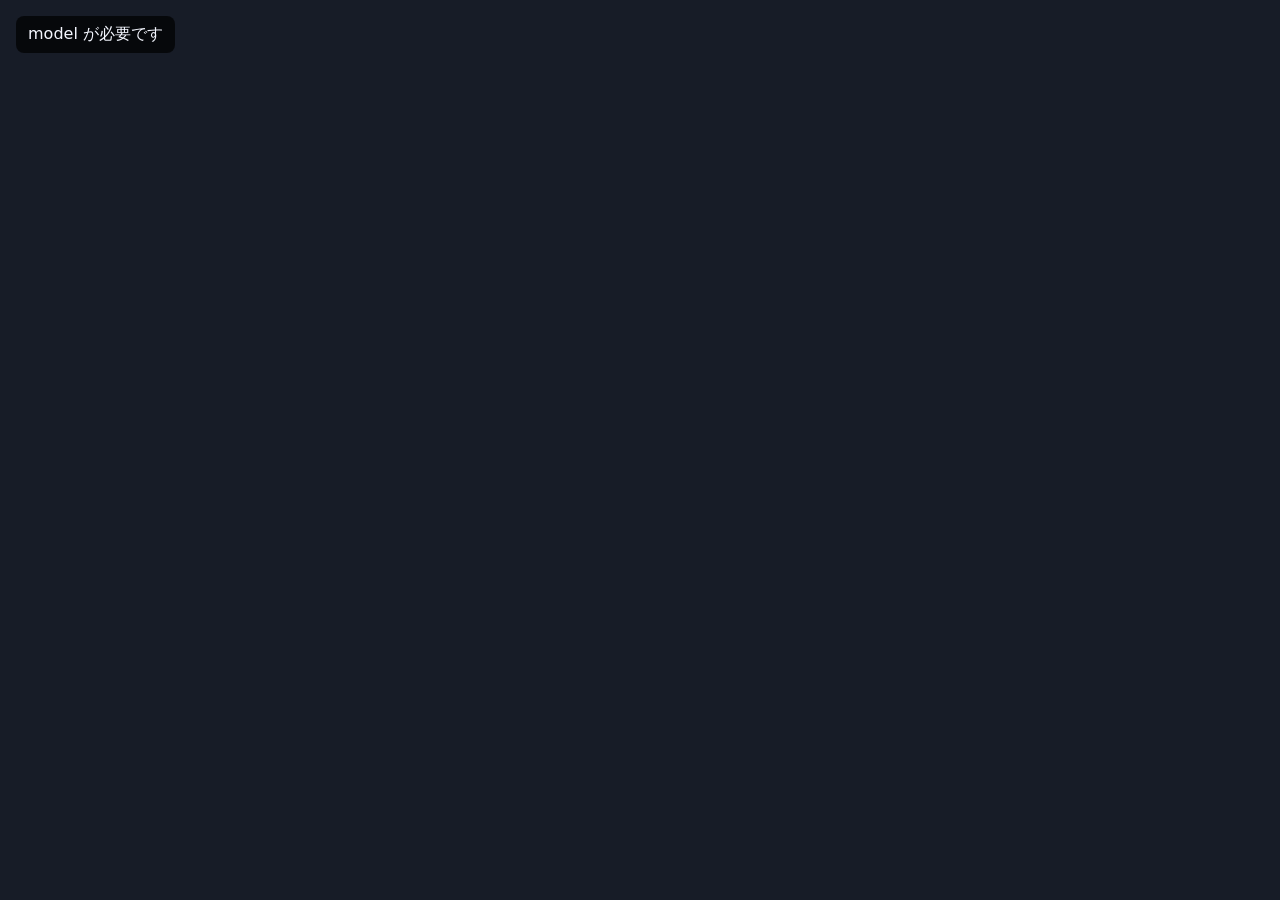
<file: tools/facepatch-view/index.html>
<!doctype html>
<html lang="ja">
  <head>
    <meta charset="UTF-8" />
    <meta name="viewport" content="width=device-width, initial-scale=1.0" />
    <title>FacePatch Three.js 検証</title>
    <style>
      html,
      body {
        width: 100%;
        height: 100%;
        margin: 0;
        overflow: hidden;
        color: #f4f7ff;
        background: #171c27;
        font-family: system-ui, sans-serif;
      }
      canvas {
        display: block;
      }
      #status {
        position: fixed;
        top: 16px;
        left: 16px;
        padding: 8px 12px;
        border-radius: 8px;
        background: rgb(0 0 0 / 70%);
      }
    </style>
    <script type="importmap">
      {
        "imports": {
          "three": "/ui/shared/vendor/three/three.module.min.js"
        }
      }
    </script>
  </head>
  <body>
    <div id="status" data-state="loading">読み込み中</div>
    <script type="module" src="viewer.js"></script>
  </body>
</html>
</file>
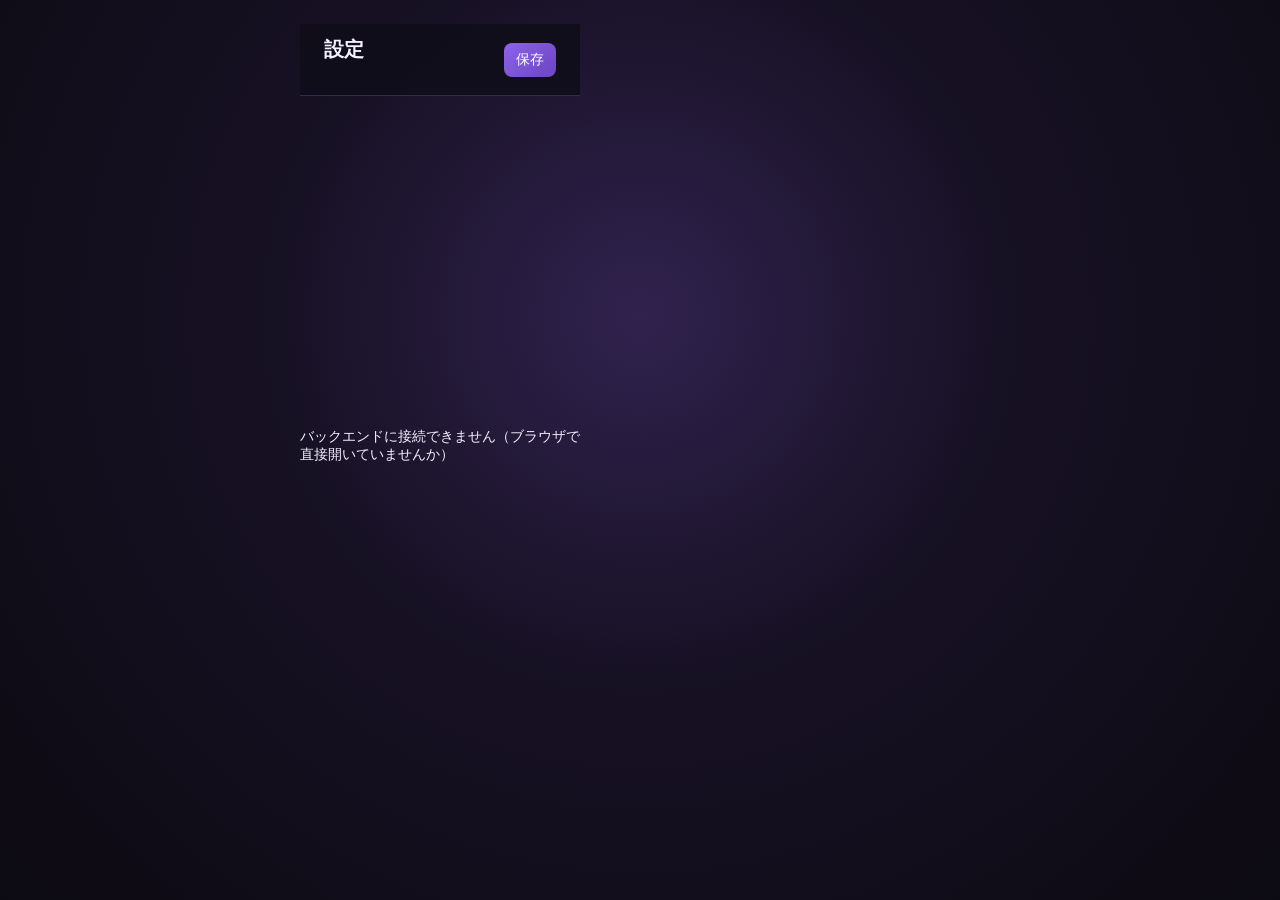
<file: ui/settings.html>
<!doctype html>
<html lang="ja">
  <head>
    <meta charset="utf-8" />
    <meta name="viewport" content="width=device-width, initial-scale=1" />
    <title>PicoVTuber — 設定</title>
    <link rel="stylesheet" href="styles.css" />
    <link rel="stylesheet" href="settings.css" />
  </head>
  <body data-mode="settings">
    <main class="settings">
      <header class="settings-header">
        <h1>設定</h1>
        <div class="row">
          <span id="dirty" class="hint"></span>
          <button id="save" type="button">保存</button>
        </div>
      </header>
      <form id="fields" class="settings-fields"></form>
      <p id="settings-message" class="hint" role="status"></p>
    </main>

    <script type="module" src="settings.js"></script>
  </body>
</html>
</file>
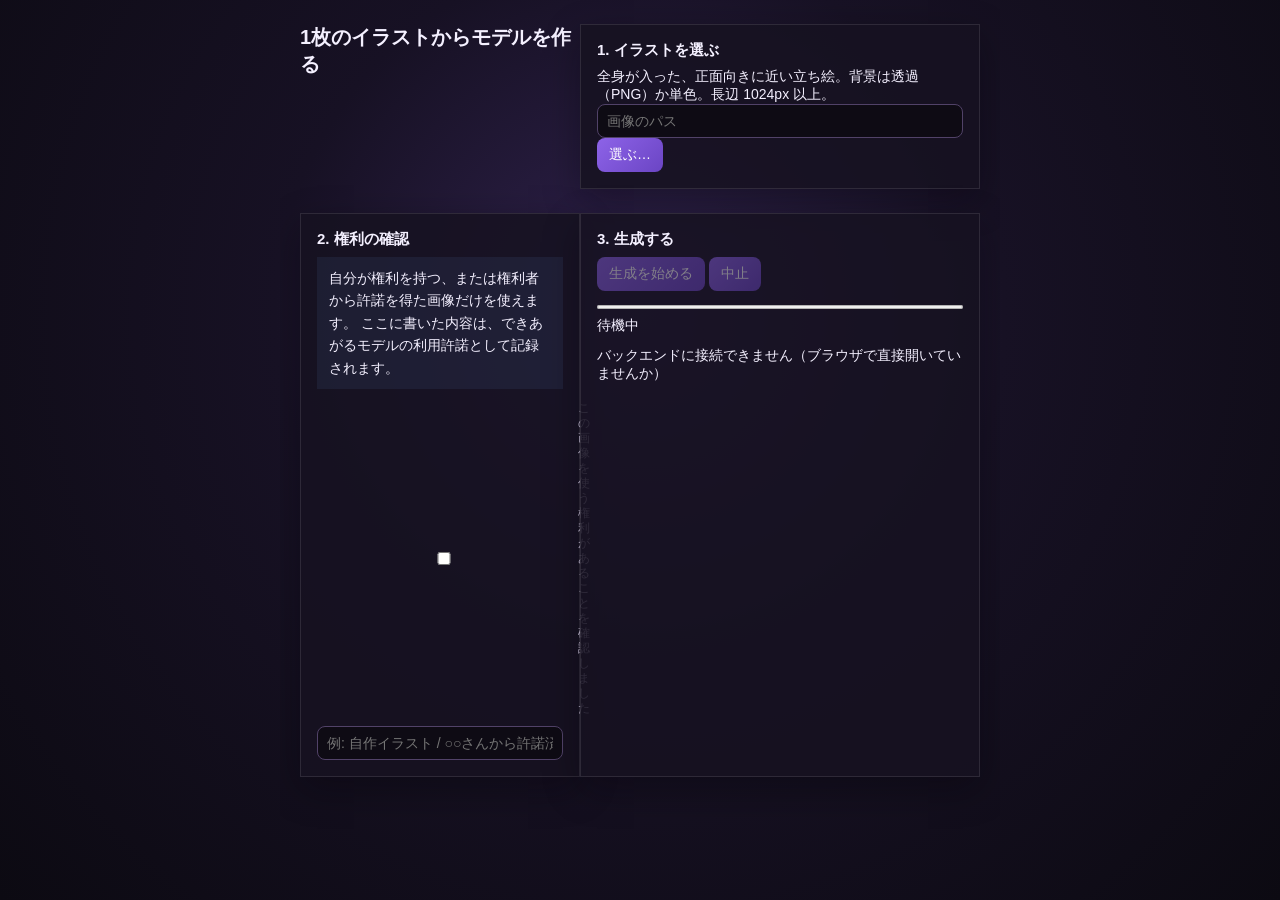
<file: ui/wizard.html>
<!doctype html>
<html lang="ja">
  <head>
    <meta charset="utf-8" />
    <meta name="viewport" content="width=device-width, initial-scale=1" />
    <title>PicoVTuber — 1枚絵からモデルを作る</title>
    <link rel="stylesheet" href="styles.css" />
    <link rel="stylesheet" href="settings.css" />
  </head>
  <body data-mode="wizard">
    <main class="wizard">
      <h1>1枚のイラストからモデルを作る</h1>

      <section class="wizard-step">
        <h2>1. イラストを選ぶ</h2>
        <p class="hint">
          全身が入った、正面向きに近い立ち絵。背景は透過（PNG）か単色。長辺 1024px 以上。
        </p>
        <div class="row">
          <input id="input-path" type="text" placeholder="画像のパス" />
          <button id="pick-image" type="button">選ぶ…</button>
        </div>
      </section>

      <section class="wizard-step">
        <h2>2. 権利の確認</h2>
        <p class="notice">
          自分が権利を持つ、または権利者から許諾を得た画像だけを使えます。
          ここに書いた内容は、できあがるモデルの利用許諾として記録されます。
        </p>
        <label class="check">
          <input id="rights-agreed" type="checkbox" />
          この画像を使う権利があることを確認しました
        </label>
        <input
          id="license-notice"
          type="text"
          placeholder="例: 自作イラスト / ○○さんから許諾済み"
        />
      </section>

      <section class="wizard-step">
        <h2>3. 生成する</h2>
        <div class="row">
          <button id="start-generate" type="button" disabled>生成を始める</button>
          <button id="cancel-generate" type="button" disabled>中止</button>
        </div>
        <progress id="progress" value="0" max="1"></progress>
        <p id="progress-message" class="hint" role="status">待機中</p>
        <ol id="stage-list" class="stage-list"></ol>
        <p id="error-message" class="error" role="alert"></p>
      </section>
    </main>

    <script type="module" src="wizard.js"></script>
  </body>
</html>
</file>
<file: ui/styles.css>
:root {
  font-family: "Segoe UI", "Yu Gothic UI", sans-serif;
  color: #f4f0ff;
  background: #100d19;
  font-size: 14px;
}

* { box-sizing: border-box; }

body {
  min-height: 100vh;
  margin: 0;
  overflow-x: hidden;
  background: radial-gradient(circle at 50% 35%, #30224e 0, #171124 42%, #0c0a12 100%);
}

header { height: 72px; padding: 12px 24px; display: flex; align-items: center; justify-content: space-between; border-bottom: 1px solid #352a48; background: #100d19dd; }
.eyebrow { color: #bfa8ff; font-size: .75rem; letter-spacing: .24em; }
h1 { margin: 2px 0 0; font-size: 1.45rem; font-weight: 650; }
h2 { margin: 0 0 12px; font-size: 1rem; }
p { margin: 0; }
.badge { padding: 6px 11px; border: 1px solid #5c497d; border-radius: 999px; color: #d8ccf8; }
main { width: 100%; display: grid; grid-template-columns: 280px minmax(0, 1fr); min-height: calc(100vh - 72px); overflow-x: hidden; }
aside { padding: 16px; border-right: 1px solid #352a48; background: #100d19aa; }
.workspace { width: 100%; max-width: 100%; min-width: 0; padding: 16px; display: grid; gap: 14px; align-content: start; overflow: auto; }
.workspace > * { min-width: 0; }
section { padding: 14px; border: 1px solid #3d3151; border-radius: 14px; background: #171221dd; box-shadow: 0 12px 35px #05030855; }
aside section + section { margin-top: 14px; }
label { display: grid; gap: 5px; margin: 9px 0; color: #c8c0d8; font-size: .84rem; }
input, textarea, select, button { font: inherit; }
input, textarea, select { width: 100%; padding: 8px 9px; color: #f4f0ff; border: 1px solid #514268; border-radius: 8px; background: #0e0b14; }
textarea { resize: vertical; }
button { padding: 8px 12px; border: 0; border-radius: 8px; color: white; background: linear-gradient(135deg, #8d63e8, #6b45c4); cursor: pointer; }
button:disabled { opacity: .45; cursor: wait; }
button.quiet { border: 1px solid #5b4a73; background: #241a34; }
.section-title, .actions, .preview-controls, .background-row, .import-row { display: flex; gap: 8px; align-items: end; }
.section-title { align-items: center; justify-content: space-between; }
.section-title h2 { margin: 0; }
.character-list { display: grid; gap: 6px; }
.character { text-align: left; width: 100%; background: #241a34; border: 1px solid transparent; }
.character.selected { border-color: #b994ff; background: #382650; }
.preview-panel { padding: 0; overflow: hidden; }
.stage { position: relative; height: 360px; background: radial-gradient(circle, #443263, #15101f 70%); }
#avatar { width: 100%; height: 100%; display: block; }
#empty-preview { position: absolute; inset: 0; display: grid; place-items: center; color: #9b91a8; pointer-events: none; }
#empty-preview[hidden] { display: none; }
.preview-controls { padding: 10px 14px; background: #110d19; }
.preview-controls label { margin: 0; min-width: 130px; }
.pipeline { display: grid; grid-template-columns: repeat(3, minmax(0, 1fr)); gap: 7px; }
.stage-button { min-width: 0; display: grid; gap: 4px; overflow-wrap: anywhere; text-align: left; background: #241a34; }
.stage-button[data-status="complete"] { background: #184331; }
.stage-button[data-status="failed"] { background: #5b242f; }
.stage-button.selected { outline: 2px solid #c19cff; }
pre { min-height: 56px; max-height: 130px; overflow: auto; padding: 10px; white-space: pre-wrap; color: #cfc5dc; background: #0c0911; border-radius: 8px; }
.two-columns { display: grid; grid-template-columns: repeat(2, minmax(0, 1fr)); gap: 14px; }
.two-columns > *, .pipeline > * { min-width: 0; }
.sliders { display: grid; grid-template-columns: repeat(2, 1fr); gap: 0 12px; }
.background-row, .import-row { margin-top: 10px; }
.background-row #background-id { flex: 0 1 110px; }
.background-row #background-prompt { flex: 1 1 280px; }
.background-row input, .import-row input { min-width: 0; }
.background-row button { white-space: nowrap; }
.chips { display: flex; flex-wrap: wrap; gap: 6px; margin-top: 10px; }
.chip { display: flex; gap: 5px; align-items: center; padding: 5px 8px; border: 1px solid #55436f; border-radius: 999px; color: #d8ccef; }
.chip button { padding: 1px 5px; background: transparent; color: #f4a2af; }
.result { min-height: 36px; margin-top: 10px; padding: 9px; border-radius: 8px; color: #d6cce3; background: #0d0a12; white-space: pre-wrap; }
@media (max-width: 850px) {
  main { grid-template-columns: 1fr; }
  aside { border-right: 0; }
  .workspace { max-width: 100vw; }
  .two-columns { grid-template-columns: 1fr; }
  .pipeline { grid-template-columns: 1fr; }
}
</file>
<file: ui/settings.css>
/* settings.css - ウィザードと設定画面。
 *
 * どちらも「読んで、入力して、押す」画面なので、配信ビューとは別の余白と背景にする。
 */

.wizard,
.settings {
  max-width: 720px;
  margin: 0 auto;
  padding: 24px 20px 48px;
}

.wizard h1,
.settings h1 {
  font-size: 20px;
  margin: 0 0 20px;
}

.wizard-step {
  margin-bottom: 24px;
  padding: 16px;
  border: 1px solid rgba(255, 255, 255, 0.1);
  border-radius: var(--radius);
}

.wizard-step h2 {
  margin: 0 0 8px;
  font-size: 15px;
}

/* 権利の確認は、読み飛ばされない見た目にする。 */
.notice {
  margin: 0 0 12px;
  padding: 10px 12px;
  border-left: 3px solid var(--accent);
  background: rgba(110, 168, 254, 0.08);
  line-height: 1.6;
}

.check {
  display: flex;
  align-items: center;
  gap: 8px;
  margin-bottom: 10px;
}

.check input {
  flex: none;
}

progress {
  width: 100%;
  height: 8px;
  margin: 12px 0 6px;
}

.stage-list {
  margin: 12px 0 0;
  padding-left: 20px;
  color: var(--hint);
  line-height: 1.9;
}

.settings-header {
  display: flex;
  align-items: center;
  justify-content: space-between;
  gap: 12px;
  margin-bottom: 16px;
}

.settings-fields {
  display: grid;
  gap: 16px;
}

.field {
  display: grid;
  gap: 4px;
  padding: 12px 14px;
  border: 1px solid rgba(255, 255, 255, 0.1);
  border-radius: var(--radius);
}

.field-label {
  font-weight: 600;
}

/* 設定キーを併記しておくと、docs/SETTINGS.md と引き比べられる。 */
.field-key {
  justify-self: start;
  padding: 1px 6px;
  border-radius: 4px;
  background: rgba(255, 255, 255, 0.06);
  color: var(--hint);
  font-size: 11px;
}

.field input[type="checkbox"] {
  justify-self: start;
}
</file>
